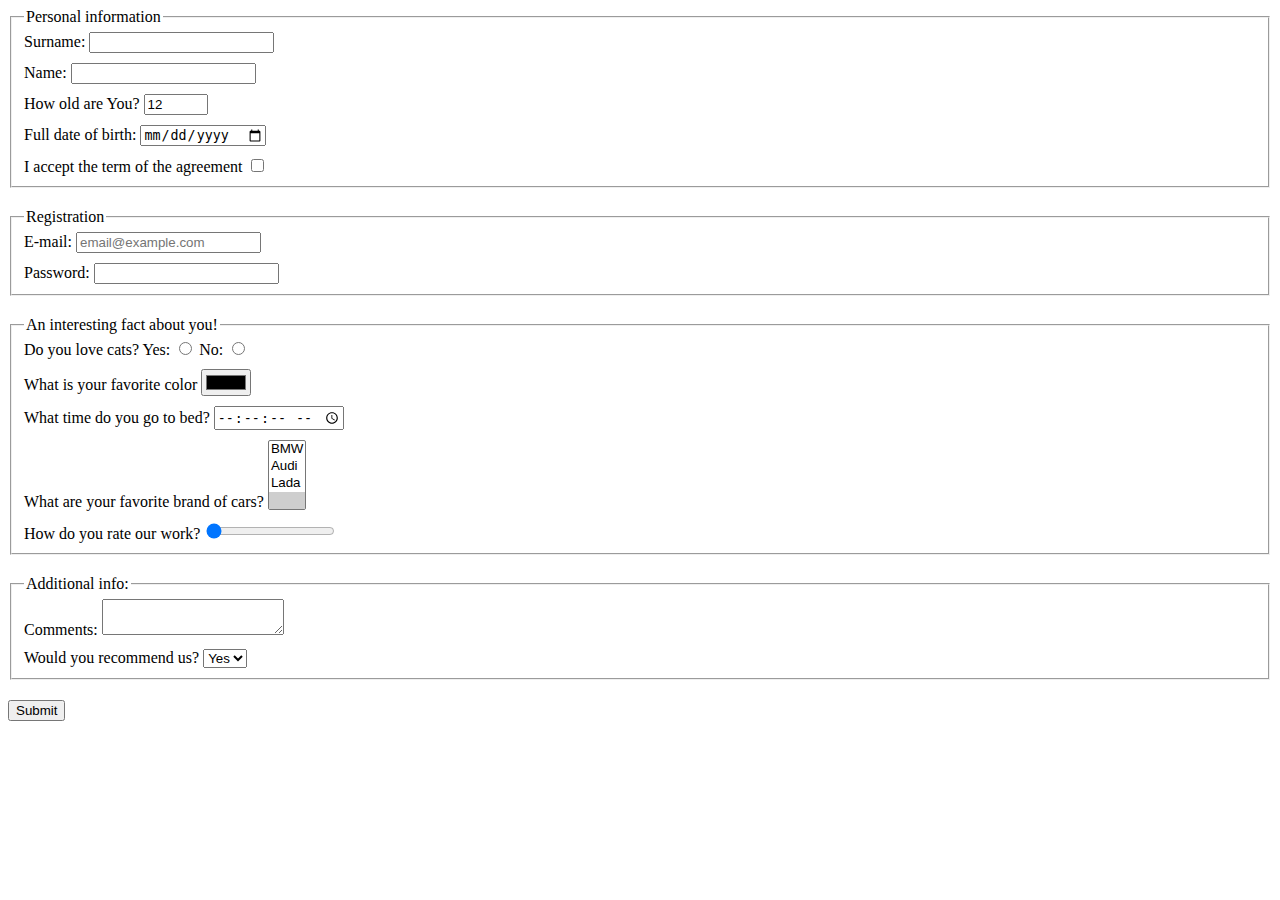
<file: index.html>
<!doctype html><html lang="en"><head><meta charset="UTF-8"><meta name="viewport" content="width=device-width, user-scalable=no, initial-scale=1.0, maximum-scale=1.0, minimum-scale=1.0"><meta http-equiv="X-UA-Compatible" content="ie=edge"><title>BukorosHTML Form</title><link rel="stylesheet" href="style.266250d6.css"></head><body> <form class="form" action="https://mate-academy-form-lesson.herokuapp.com/create-application" method="post"> <fieldset class="fieldset"> <legend>Personal information</legend> <label class="label" for="surname">Surname: <input class="input" type="text" id="surname" name="surname" autocomplete="off" required> </label> <label class="label" for="name" autocomplete="off"> Name: <input class="input" type="text" id="name" name="name" required> </label> <label class="label" for="number">How old are You? <input class="input" type="number" id="number" name="number" min="1" max="100" value="12"> </label> <label class="label" for="date">Full date of birth: <input class="input" type="date" id="date" name="date" min="0" max="90"> </label> <label class="label" for="checkbox">I accept the term of the agreement <input class="input" type="checkbox" id="checkbox" name="checkbox"> </label> </fieldset> <fieldset class="fieldset"> <legend>Registration</legend> <label class="label" for="email"> E-mail: <input placeholder="email@example.com" class="input" type="email" id="email" name="email"> </label> <label class="label" for="password" minlength="5" maxlength="25">Password: <input class="input" type="password" id="password" name="password"> </label> </fieldset> <fieldset class="fieldset"> <legend>An interesting fact about you!</legend> <div class="label"> Do you love cats? <label for="yes">Yes: <input class="input" type="radio" id="yes" name="yes"> </label> <label for="no">No: <input class="input" type="radio" id="no" name="no"> </label> </div> <label class="label" for="color"> What is your favorite color <input class="input" type="color" id="color" name="color"> </label> <label class="label" for="time">What time do you go to bed? <input class="input" type="time" name="time" id="time" step="2"> </label> <label class="label" for="car">What are your favorite brand of cars? <select name="car" id="car" multiple> <option value="bmw">BMW</option> <option value="audi">Audi</option> <option value="lada">Lada</option> <option value="-" disabled selected> </option> </select> </label> <label class="label" for="range">How do you rate our work? <input class="input" type="range" name="range" id="range" min="5" max="10" step="0.01" value="0.01"> </label> </fieldset> <fieldset class="fieldset"> <legend>Additional info:</legend> <label class="label" for="textarea">Comments: <textarea name="textarea"></textarea> </label> <label class="label" for="time">Would you recommend us? <select name="car"> <option value="yes">Yes</option> <option value="no">No</option> </select> </label> </fieldset> <button type="submit">Submit</button> </form> <script type="text/javascript" src="main.e97352c4.js"></script> </body></html>
</file>
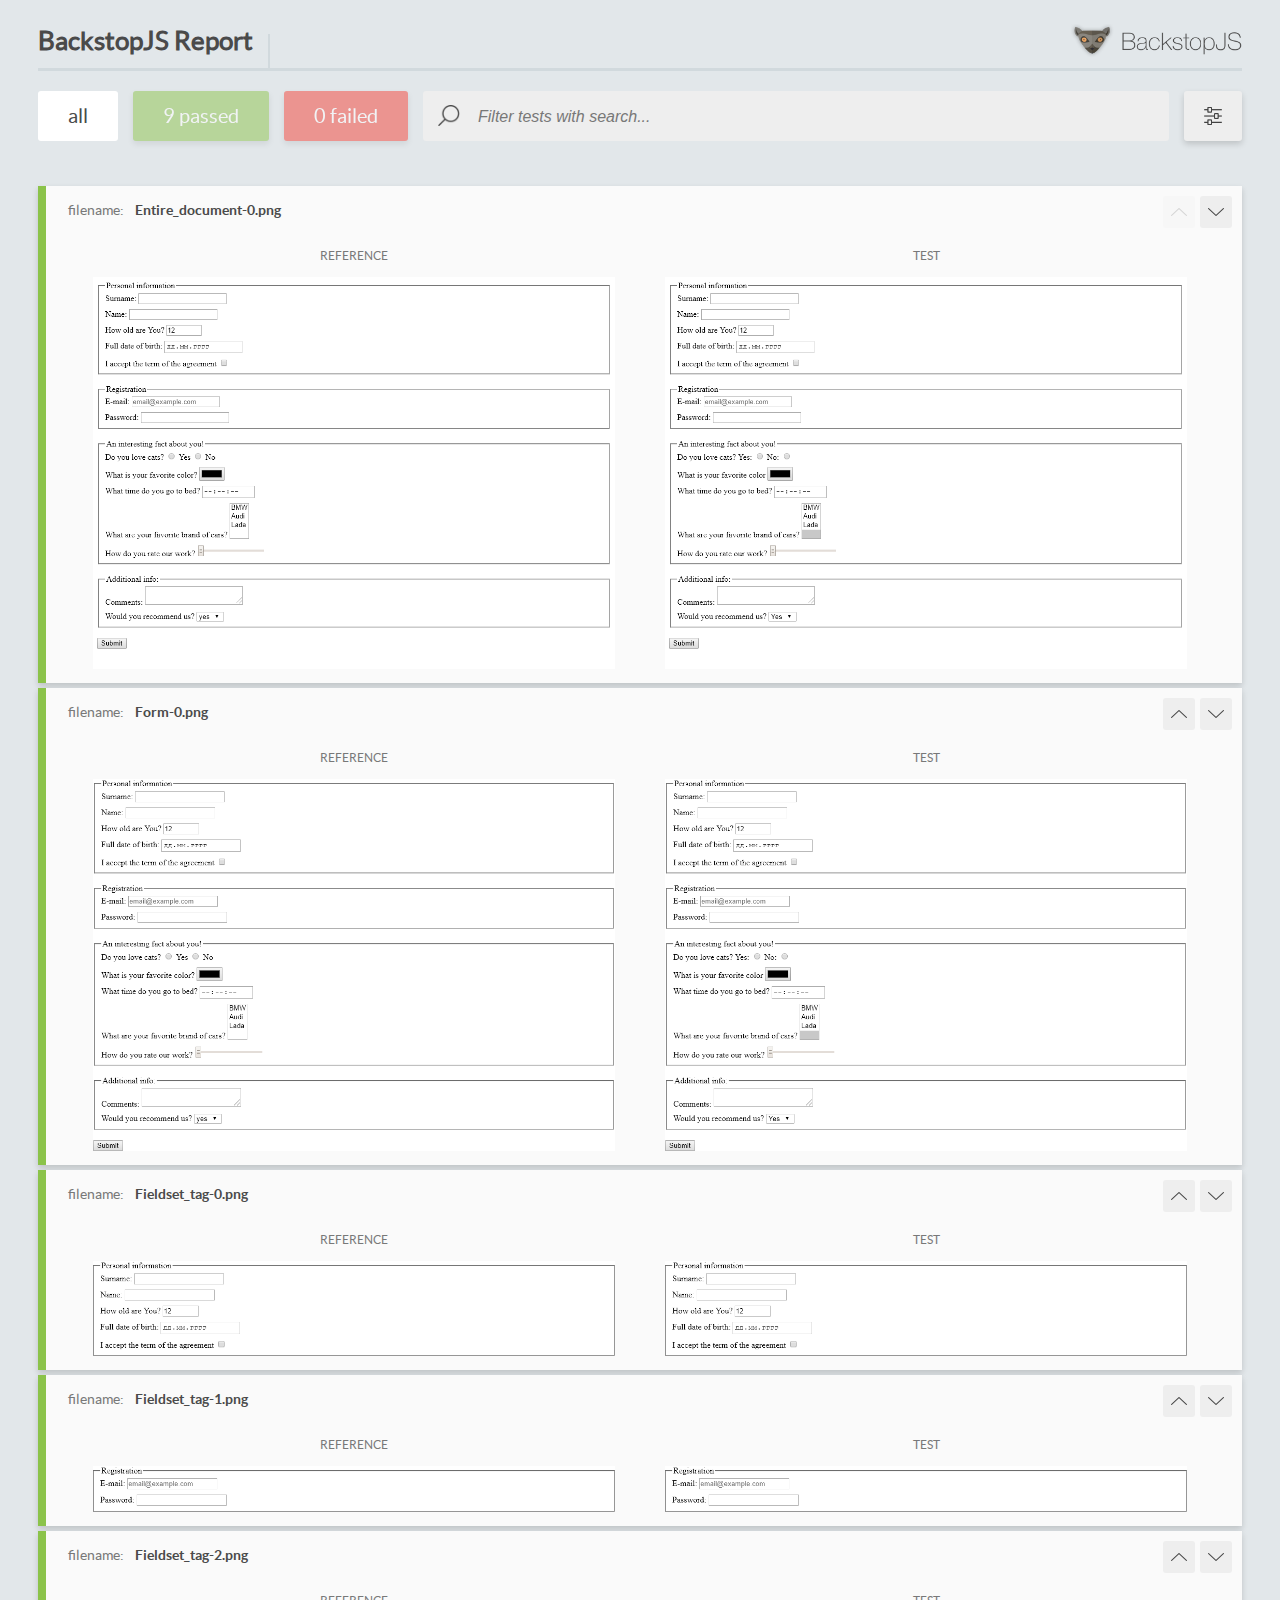
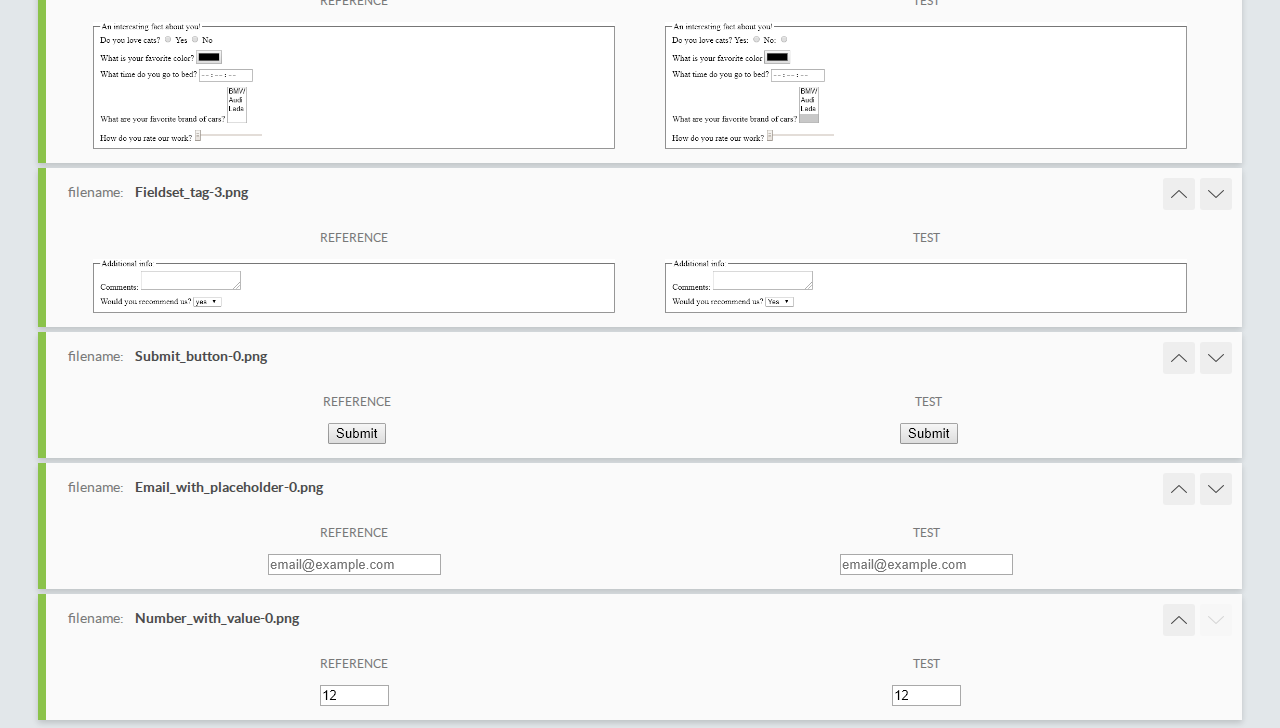
<file: report/html_report/index.html>
<!DOCTYPE html>
<html>
  <head>
    <meta charset="utf-8">
    <title>BackstopJS Report</title>

    <style>
      @font-face {
          font-family: 'latoregular';
          src: url('./assets/fonts/lato-regular-webfont.woff2') format('woff2'),
              url('./assets/fonts/lato-regular-webfont.woff') format('woff');
          font-weight: 400;
          font-style: normal;
      }
      @font-face {
          font-family: 'latobold';
          src: url('./assets/fonts/lato-bold-webfont.woff2') format('woff2'),
              url('./assets/fonts/lato-bold-webfont.woff') format('woff');
          font-weight: 700;
          font-style: normal;
      }

      .ReactModal__Body--open {
          overflow: hidden;
      }
      .ReactModal__Body--open .header {
        display: none;
      }

    </style>
  </head>
  <body style="background-color: #E2E7EA">
    <div id="root">

    </div>
    <script type="text/javascript">
      function report (report) { // eslint-disable-line no-unused-vars
        window.tests = report;
      }
    </script>
    <script type="text/javascript" src="config.js"></script>
    <script type="text/javascript" src="index_bundle.js"></script>
  </body>
</html>
</file>
<file: style.266250d6.css>
.fieldset{margin-bottom:20px}.label{display:block;margin-bottom:10px}.label:last-child{margin-bottom:0}.form{display:block}
/*# sourceMappingURL=style.266250d6.css.map */
</file>
